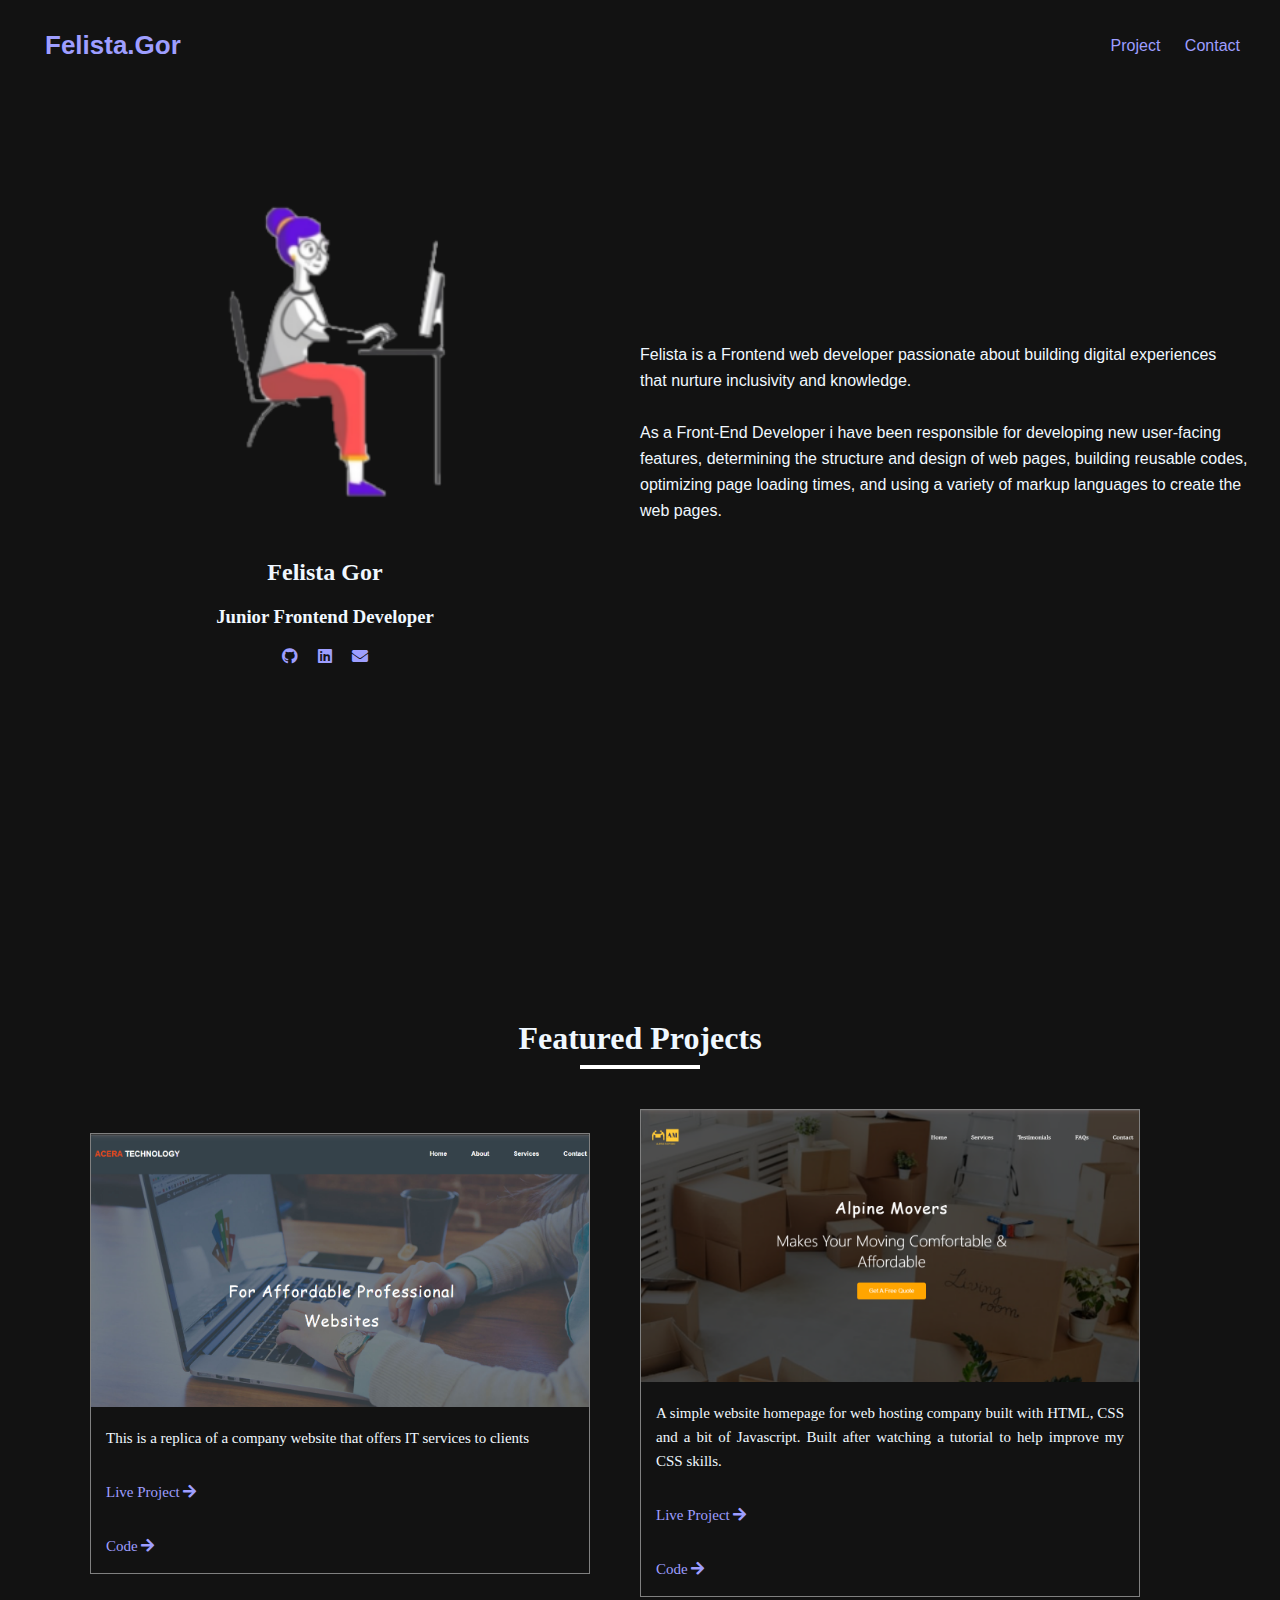
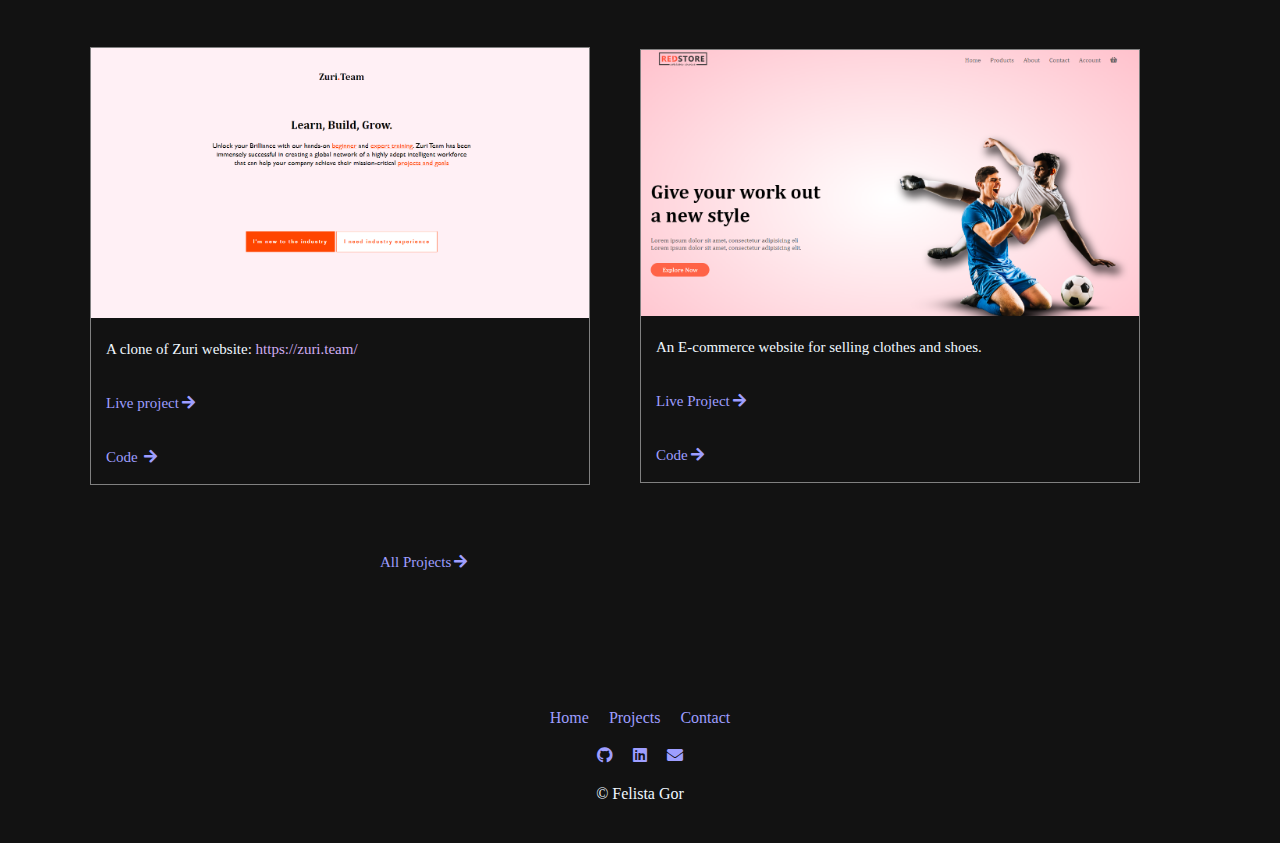
<file: index.html>
<!DOCTYPE html>
<html lang="en">
<head>
    <meta charset="UTF-8">
    <meta http-equiv="X-UA-Compatible" content="IE=edge">
    <meta name="viewport" content="width=device-width, initial-scale=1.0">
    <title> Portfolio | Home</title>
    <link rel="stylesheet" href="all.css">
    <link rel="stylesheet" href="styles.css">
</head>
<body>
    <!-- START OF HEADER -->
    <div class="header">
        <div class="navbar">
            <div class="logo">
              <a href="index.html">Felista.Gor</a>
            </div>
  
            <!-- NAVIGATION -->
            <nav>
              <ul id="MenuItems">
                <li><a href="projects.html">Project</a></li>
                <li><a href="contact.html">Contact</a></li>

              </ul>
            </nav>
            <!-- END OF NAVIGATION -->
            <img src="menu1.png" class="menu-icon"onclick="menutoggle()">
          </div>

    </div>
    <!-- END OF HEADER -->

    <div class="banner">
        <div class="row">
            <div class="col-2">
                <img src="bann.png" class="banner-img">
                <div class="banner-text">
                <h2>Felista Gor</h2>
                <h3>Junior Frontend Developer</h3></div>
                <ul class="social-links">
                    <li><a href="https://github.com/fellygor/"><i class="fab fa-github"></i></a></li>
                    <li><a href="https://www.linkedin.com/in/felista-gor-6b52ba157"><i class="fab fa-linkedin"></a></i></li>
                    <li><a href="mailto:fellygor@gmail.com"><i class="fa fa-envelope"></i></a></li>
                    
                </ul>
            </div>
            <div class="col-2">
                <p>Felista is a Frontend web developer
                 passionate about building digital experiences <br>   that 
                 nurture inclusivity and knowledge. <br><br>
                 As a Front-End Developer i have been responsible for developing new user-facing features, 
                 determining the structure and design of web pages, building reusable codes,
                optimizing page loading times, and using a variety of markup languages to create the web pages.</p>
            </div>
        </div>
    </div>

    <!-- PROJECTS SECTION -->
    <div class="projects">
        <h1>Featured Projects</h1>
        <div class="row">
            <div class="col-2">
                <img src="ACERA.png" class="project-img">
                <p>This is a replica of a company website that offers IT services to clients</p>
                    <a href="https://fellygor.github.io/ACERA-Company-Website/"><p>Live Project<i class="fa fa-arrow-right"></i></p></a>
                    <a href="https://github.com/fellygor/ACERA-Company-Website/"><p>Code<i class="fa fa-arrow-right"></i></p></a>
            </div>
            <div class="col-2">
               <img src="Alpine.png" class="project-img">

                <p>A simple website homepage for web hosting company built with HTML, CSS and a bit of Javascript. 
                    Built after watching a tutorial to help improve my CSS skills.</p>
                    <a href="https://fellygor.github.io/Alpine-Movers/"><p>Live Project<i class="fa fa-arrow-right"></i></p></a>
                    <a href="https://github.com/fellygor/Alpine-Movers/"><p>Code<i class="fa fa-arrow-right"></i></p></a>
            </div>

            <div class="col-2">
                <img src="zuri.png" class="project-img">
                <p>A clone of Zuri website: <a href="">https://zuri.team/</a> </p>
                <a href="https://fellygor.github.io/Zuri-website/"><p>Live project<i class="fa fa-arrow-right"></i></p></a>
                <a href="https://github.com/fellygor/Zuri-website/"><p>Code <i class="fa fa-arrow-right"></i></p></a>

            </div>
            <div class="col-2">
                <img src="Ecommerce.png" class="project-img">

                <p>An E-commerce website for selling clothes and shoes.</p>
                    <a href="https://fellygor.github.io/Ecommerce/"><p>Live Project<i class="fa fa-arrow-right"></i></i></p></a>
                    <a href="https://github.com/fellygor/Ecommerce/"><p>Code<i class="fa fa-arrow-right"></i></i></p></a>
            </div>
            <div class="col-2" style="border: none;">
                <a href="projects.html"><p>All Projects<i class="fa fa-arrow-right"></i></i></p></a>

            </div>
        </div>
    </div>
    <!-- END OF PROJECTS SECTION -->

    <!-- FOOTER SECTION -->
    <div class="footer">
        <div class="row">
            <div class="col-2">
                <ul class="footer-nav">
                    <li><a href="index.html">Home</a> </li>
                    <li><a href="projects.html">Projects</a> </li>
                    <li><a href="contact.html">Contact</a> </li>
                    </ul>
                <ul class="social-links">
                    <li><a href="https://github.com/fellygor/"><i class="fab fa-github"></i></a></li>
                    <li><a href="https://www.linkedin.com/in/felista-gor-6b52ba157"><i class="fab fa-linkedin"></a></i></li>
                    <li><a href="mailto:fellygor@gmail.com"><i class="fa fa-envelope"></i></a></li>
                    
                </ul>
                <p class="copyright">&copy; Felista Gor</p>
            </div>
        </div>
    </div>

      <!-- Javascript for toggle -->
  <script type="text/javascript">
    var MenuItems = document.getElementById("MenuItems");
    MenuItems.style.maxHeight = "0px";

    function menutoggle(){
      if(MenuItems.style.maxHeight == "0px"){
        MenuItems.style.maxHeight = "200px";
      }
      else{
        MenuItems.style.maxHeight = "0px";

      }
    }
  </script>
</body>
</html>
</file>
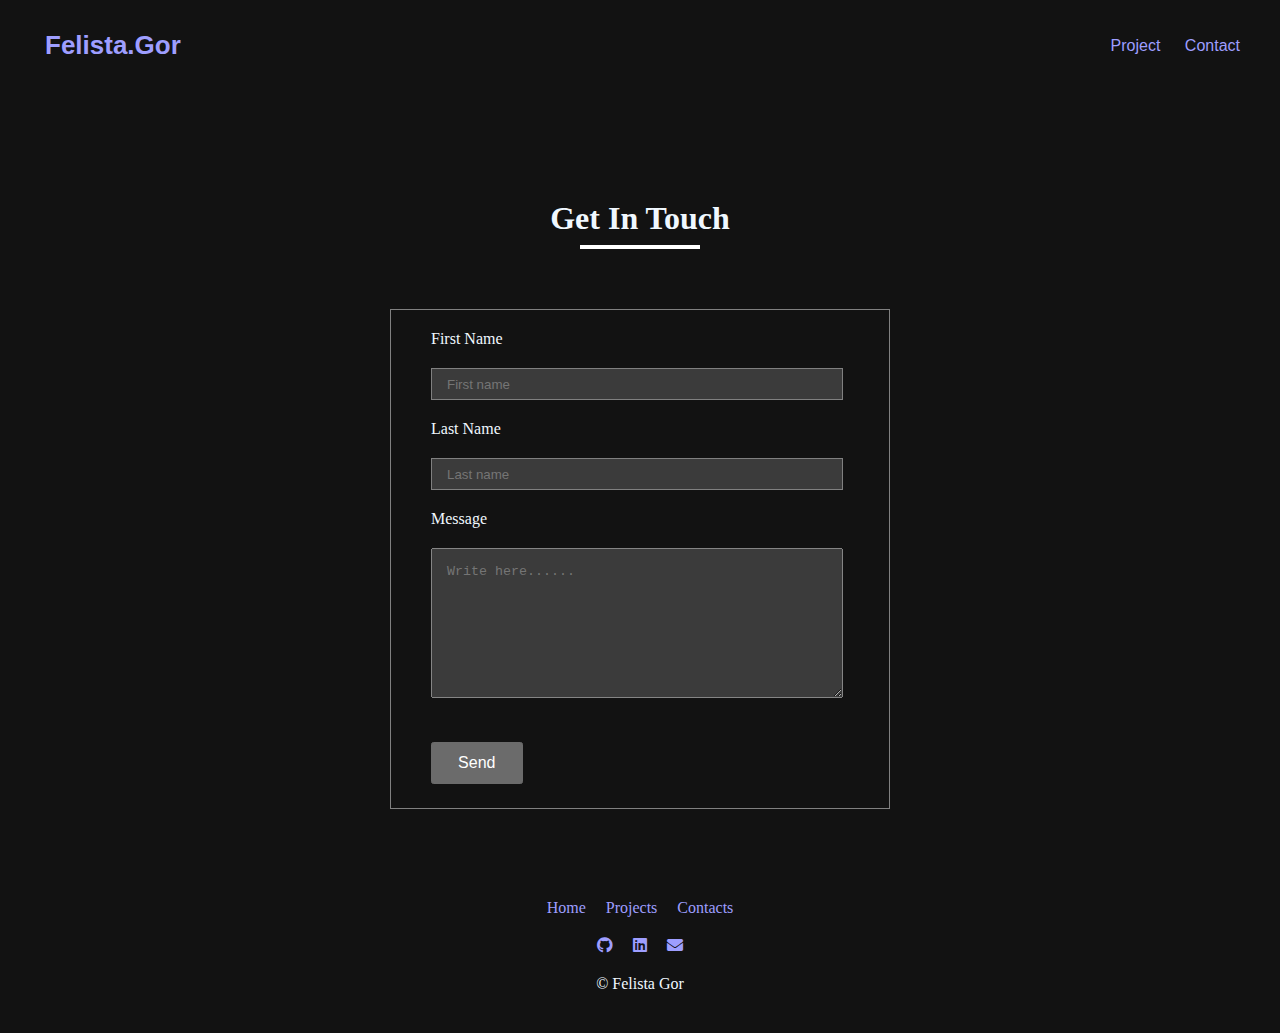
<file: contact.html>
<!DOCTYPE html>
<html lang="en">
<head>
    <meta charset="UTF-8">
    <meta http-equiv="X-UA-Compatible" content="IE=edge">
    <meta name="viewport" content="width=device-width, initial-scale=1.0">
    <title> Portfolio | Home</title>
    <link rel="stylesheet" href="all.css">
    <link rel="stylesheet" href="styles.css">
</head>
<body>
    <!-- START OF HEADER -->
    <div class="header">
        <div class="navbar">
            <div class="logo">
              <a href="index.html">Felista.Gor</a>
            </div>
  
            <!-- NAVIGATION -->
            <nav>
              <ul id="MenuItems">
                <li><a href="projects.html">Project</a></li>
                <li><a href="contact.html">Contact</a></li>

              </ul>
            </nav>
            <!-- END OF NAVIGATION -->
            <img src="menu1.png" class="menu-icon"onclick="menutoggle()">
          </div>
    </div>
    <!-- END OF HEADER -->

    <!-- PROJECTS SECTION -->
    <div class="projects">
        <h1>Get In Touch</h1>
        <div class="row">
        <form action="">
            <label for="">First Name</label><br>
            <input type="text" placeholder="First name"> <br>
            <label for="">Last Name</label><br>
       
            <input type="text" placeholder="Last name">   <br> 
            <label for="">Message</label><b></b>
            <textarea name="message" id=""  placeholder="Write here......"></textarea><br>  
            <button type="submit">Send</button>      
        </form>
    </div>
    </div>
    <!-- END OF PROJECTS SECTION -->

    <!-- FOOTER SECTION -->
    <div class="footer">
        <div class="row">
            <div class="col-2">
                <ul class="footer-nav">
                    <li> <a href="index.html">Home</a> </li>
                    <li> <a href="projects.html">Projects</a> </li>
                    <li> <a href="contact.html">Contacts</a> </li>
                    
                    </ul>
                <ul class="social-links">
                    <li><a href="https://github.com/fellygor/"><i class="fab fa-github"></i></a></li>
                    <li><a href="https://www.linkedin.com/in/felista-gor-6b52ba157"><i class="fab fa-linkedin"></a></i></li>
                    <li><a href="mailto:fellygor@gmail.com"><i class="fa fa-envelope"></i></a></li>
                    
                </ul>
                <p class="copyright">&copy; Felista Gor</p>
            </div>
        </div>
    </div>

       <!-- Javascript for toggle -->
  <script type="text/javascript">
    var MenuItems = document.getElementById("MenuItems");
    MenuItems.style.maxHeight = "0px";

    function menutoggle(){
      if(MenuItems.style.maxHeight == "0px"){
        MenuItems.style.maxHeight = "200px";
      }
      else{
        MenuItems.style.maxHeight = "0px";

      }
    }
  </script>
</body>
</html>
</file>
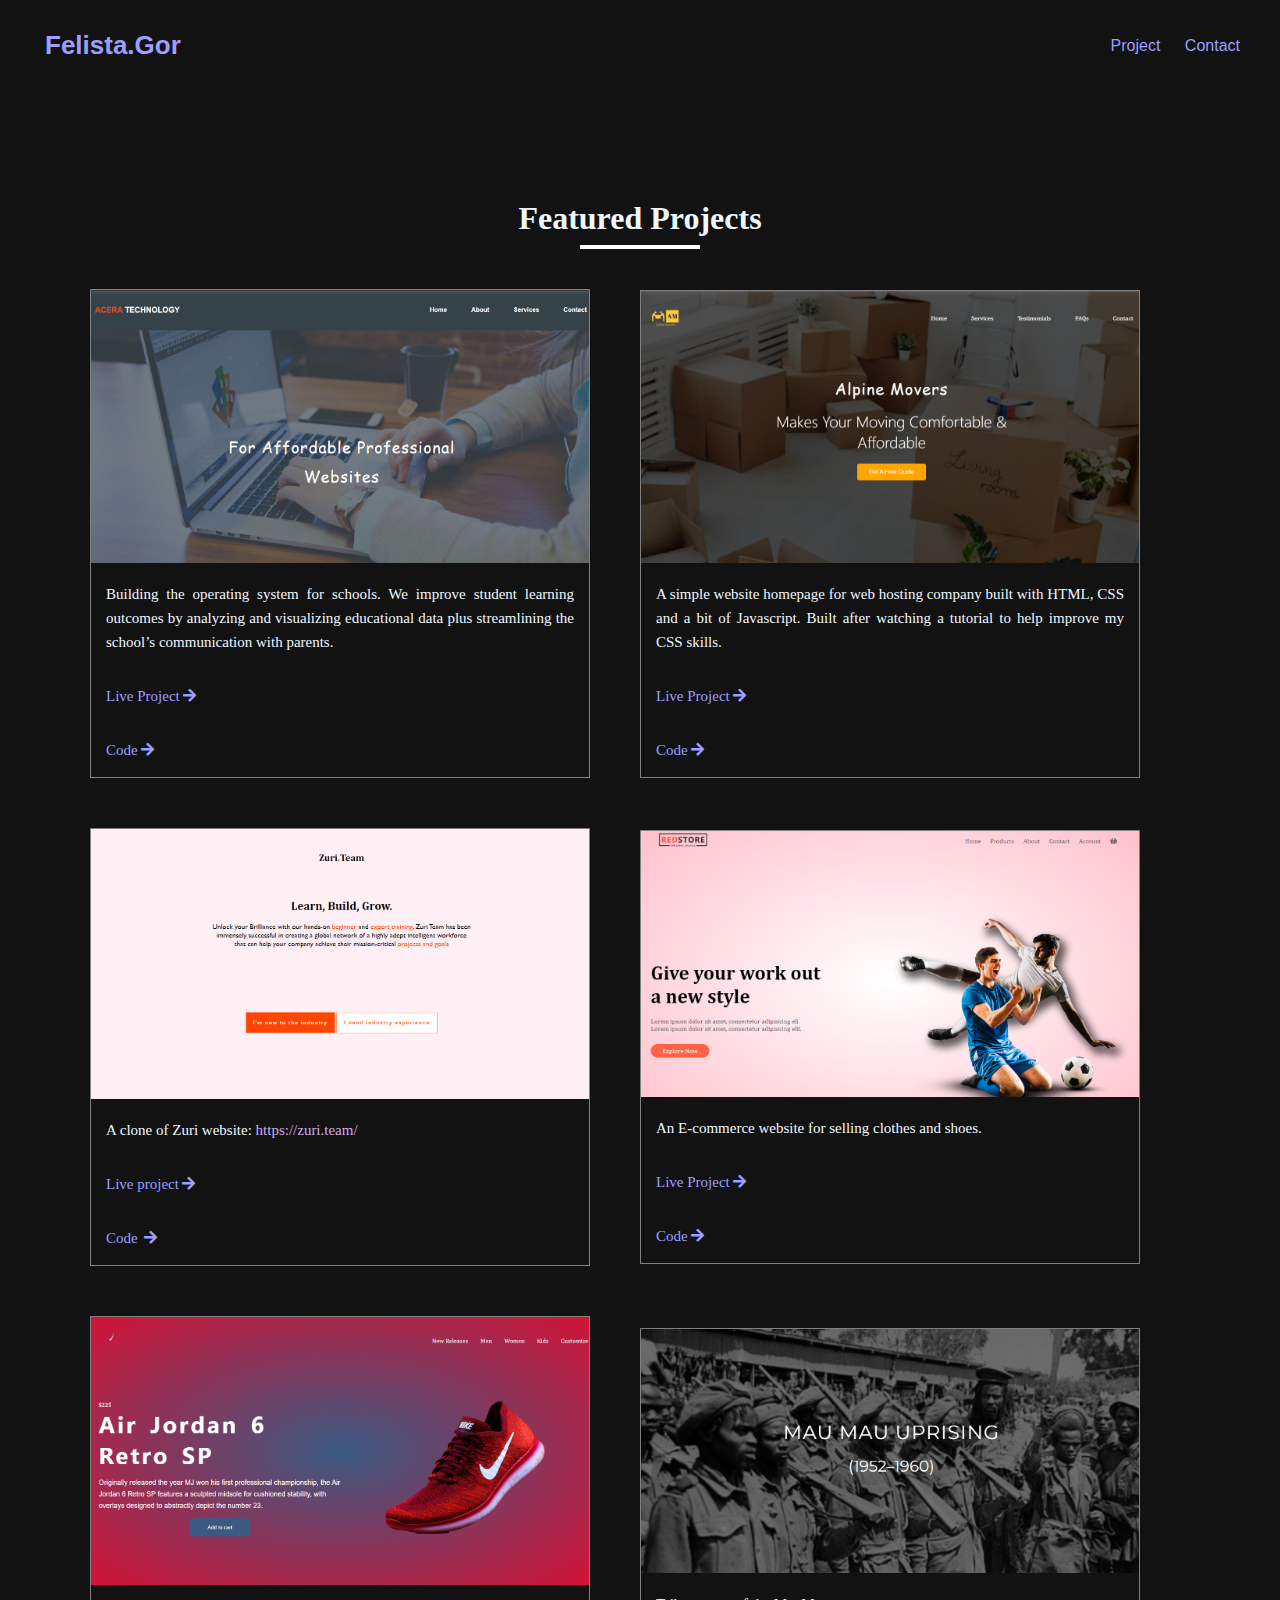
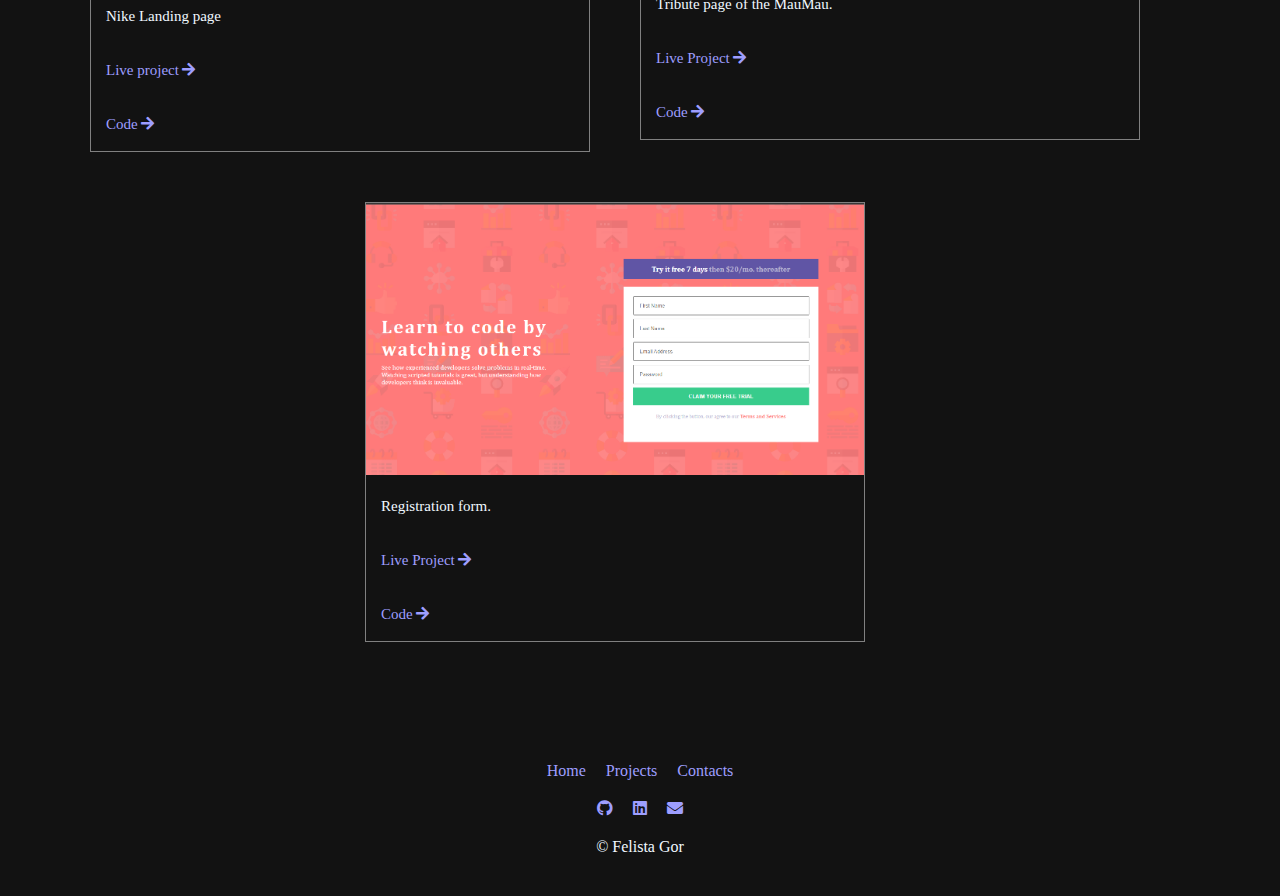
<file: projects.html>
<!DOCTYPE html>
<html lang="en">
<head>
    <meta charset="UTF-8">
    <meta http-equiv="X-UA-Compatible" content="IE=edge">
    <meta name="viewport" content="width=device-width, initial-scale=1.0">
    <title> Portfolio | Home</title>
    <link rel="stylesheet" href="all.css">
    <link rel="stylesheet" href="styles.css">
</head>
<body>
    <!-- START OF HEADER -->
    <div class="header">
        <div class="navbar">
            <div class="logo">
              <a href="index.html">Felista.Gor</a>
            </div>
  
            <!-- NAVIGATION -->
            <nav>
              <ul id="MenuItems">
                <li><a href="projects.html">Project</a></li>
                <li><a href="contact.html">Contact</a></li>

              </ul>
            </nav>
            <!-- END OF NAVIGATION -->
            <img src="menu1.png" class="menu-icon"onclick="menutoggle()">
          </div>
    </div>
    <!-- END OF HEADER -->

    <!-- PROJECTS SECTION -->
    <div class="projects">
        <h1>Featured Projects</h1>
        <div class="row">
            <div class="col-2">
                <img src="ACERA.png" class="project-img">
                <p>Building the operating system for schools. 
                    We improve student 
                    learning outcomes by analyzing and visualizing 
                    educational data plus streamlining the school’s communication with parents.</p>
                    <a href="https://fellygor.github.io/ACERA-Company-Website/"><p>Live Project<i class="fa fa-arrow-right"></i></p></a>
            
                    <a href="https://github.com/fellygor/ACERA-Company-Website"><p>Code<i class="fa fa-arrow-right"></i></i></p></a>
                </div>
            <div class="col-2">
               <img src="Alpine.png" class="project-img">

                <p>A simple website homepage for web hosting company built with HTML, CSS and a bit of Javascript. 
                    Built after watching a tutorial to help improve my CSS skills.</p>
                    <a href="https://fellygor.github.io/Alpine-Movers/"><p>Live Project<i class="fa fa-arrow-right"></i></p></a>
                    <a href="https://github.com/fellygor/Tribute-page"><p>Code<i class="fa fa-arrow-right"></i></i></p></a>

                </div>
                <div class="col-2">
                    <img src="zuri.png" class="project-img">
                    <p>A clone of Zuri website: <a href="">https://zuri.team/</a> </p>
                    <a href="https://fellygor.github.io/Zuri-website/"><p>Live project<i class="fa fa-arrow-right"></i></p></a>
                    <a href="https://github.com/fellygor/Zuri-website/"><p>Code <i class="fa fa-arrow-right"></i></p></a>
    
                </div>
                <div class="col-2">
                    <img src="Ecommerce.png" class="project-img">
    
                    <p>An E-commerce website for selling clothes and shoes.</p>
                        <a href="https://fellygor.github.io/Ecommerce/"><p>Live Project<i class="fa fa-arrow-right"></i></i></p></a>
                        <a href="https://github.com/fellygor/Ecommerce/"><p>Code<i class="fa fa-arrow-right"></i></i></p></a>
                </div>
            <div class="col-2">
                <img src="2022-08-23 (4).png" class="project-img">
                <p>Nike Landing page </p>
                <a href="https://fellygor.github.io/Registration/"><p>Live project<i class="fa fa-arrow-right"></i></p></a>
                <a href="https://github.com/fellygor/Nike-Landing-page"><p>Code<i class="fa fa-arrow-right"></i></i></p></a>

            </div>
            <div class="col-2">
                <img src="Tribute.png" class="project-img">

                <p>Tribute page of the MauMau.</p>
                    <a href="https://fellygor.github.io/Tribute-page/"><p>Live Project<i class="fa fa-arrow-right"></i></i></p></a>
                    <a href="https://github.com/fellygor/Tribute-page"><p>Code<i class="fa fa-arrow-right"></i></i></p></a>
            </div>
            <div class="col-2">
                <img src="Registration Form.png" class="project-img">

                <p>Registration form.</p>
                    <a href="https://fellygor.github.io/registration/"><p>Live Project<i class="fa fa-arrow-right"></i></i></p></a>
                    <a href="https://github.com/fellygor/registration"><p>Code<i class="fa fa-arrow-right"></i></i></p></a>

                </div>

      
        </div>
    </div>
    <!-- END OF PROJECTS SECTION -->

    <!-- FOOTER SECTION -->
    <div class="footer">
        <div class="row">
            <div class="col-2">
                <ul class="footer-nav">
                    <li> <a href="index.html">Home</a> </li>
                    <li> <a href="projects.html">Projects</a> </li>
                    <li> <a href="contact.html">Contacts</a> </li>
                    
                    </ul>
                <ul class="social-links">
                    <li><a href="https://github.com/fellygor/"><i class="fab fa-github"></i></a></li>
                    <li><a href="https://www.linkedin.com/in/felista-gor-6b52ba157"><i class="fab fa-linkedin"></a></i></li>
                    <li><a href="mailto:fellygor@gmail.com"><i class="fa fa-envelope"></i></a></li>
                    
                </ul>
                <p class="copyright">&copy; Felista Gor</p>
            </div>
        </div>
    </div>

       <!-- Javascript for toggle -->
  <script type="text/javascript">
    var MenuItems = document.getElementById("MenuItems");
    MenuItems.style.maxHeight = "0px";

    function menutoggle(){
      if(MenuItems.style.maxHeight == "0px"){
        MenuItems.style.maxHeight = "200px";
      }
      else{
        MenuItems.style.maxHeight = "0px";

      }
    }
  </script>
</body>
</html>
</file>
<file: styles.css>
:root{
    color: aliceblue;
    color-scheme: dark;
}
*{
    padding: 0;
    margin: 0;
    box-sizing: border-box;
}

.header{
    height: 20vh;
    max-width: 100%;
    padding-left: 25px;
    padding-top: 10px;
    font-family:  Arial;
}

    .navbar{
        display: flex;
        align-items: center;
        padding: 20px;
      }
      nav{
        flex: 1;
        text-align: right;
      }
      nav ul{
        display: inline-block;
        list-style: none;
      }
      nav ul li{
        display: inline-block;
        margin-right: 20px;
      
      }
      a{
        text-decoration: none;
      }
.logo{
    font-size: 26px;
    font-weight: bold;
    font-family: Arial, Helvetica, sans-serif;
}

.menu-icon{
    width: 28px;
    display: none;
  }
.row{
    display: flex;
    align-items: center;
    justify-content: center;
    flex-wrap: wrap;
    margin: 10px;
}
.col-2{
    flex-basis: 50%;
    border-radius: 10px;
}
.banner{
    height: 90vh;
}
.banner p{
    font-size: 16px;
    line-height: 26px;
    font-family: 'Trebuchet MS', 'Lucida Sans Unicode', 'Lucida Grande', 'Lucida Sans', Arial, sans-serif;
}

@keyframes fade-in{
    from{
        opacity: 0%;
    }
    to{
        opacity: 100%;
    }
}

/* */
.banner-img{
    width: 100%;
    /* height: 400px; */
}
.col-2 h2, .col-2 h3{
    text-align: center;
    padding: 10px;
}


.projects h1{
    text-align: center;
    padding-bottom: 20px;
    margin-top: 20px;
    margin-bottom: 20px;
}
.projects h1::after{
    content: "";
    display: block;
    width: 120px;
    height: 4px;
    background-color: #fff;
    margin: 0.5rem auto 0;
}
.projects p{
    line-height: 24px;
    padding: 15px;
    font-size: 15px;
    font-family : Georgia;
    text-align: justify;
}
.projects .row{
    padding-bottom: 20px;

}
.projects .col-2{
    max-width: 500px;
    /* padding: 40px 20px; */
    margin-right: 50px;
    margin-bottom: 50px;
    border: .5px solid grey;
    border-radius: 0%;

}


.projects .col-2:hover{
    /* transform: translate3d(100px); */
    transform: translate(10px);
    transition: transform 1s;
}
a{
    text-decoration: none;
    justify-content: baseline;
}

.project-img{
    width: 100%;
  }
  .projects i{
    padding-left: 3px;
  }

  /* FOOTER */
  .footer{
    padding-top: 20px;
    padding-bottom: 20px;
  }
  .footer-nav{
    display: flex;
    align-items: center;
    justify-content: center;
  }
  .footer-nav li{
    padding: 10px;
    list-style: none;
  }
  .copyright{
    text-align: center;
    padding: 10px;
  }
  .social-links{
    display: flex;
    align-items: center;
    justify-content: center;
    list-style: none;

}
.social-links li{
    padding: 10px;

}
.social-links i{
    font-size: 16px;
}
form{
    margin: 20px;
    width: 500px;
    height: 500px;
    border: 1px solid grey;
    padding: 20px;
    
}
label{
    margin: 20px;
}
input{
    padding: 15px;
    margin: 20px;
    border: 1px solid grey;
    width: 90%;
    height: 20px;
}
textarea{
    padding: 15px;
    margin: 20px;
    width: 90%;
    height: 150px;
}
button{
    padding: 10px;
    color: white;
    width: 20%;
    font-size: 16px;
    margin: 20px;

}
button:hover{
    background-color: steelblue;
}

/* MEDIA QUERIES */
@media only screen and (max-width: 800px) {
    .row{
        text-align: center;
      }
      .col-2, .col-3, .col-4{
        flex-basis: 100%
      }
      .banner p{
        text-align: left;
      }
      .row form{
        text-align: left;
      }
      nav ul{
        position: absolute;
        top: 70px;
        left: 0;
        width: 100%;
        overflow: hidden;
        transition: max-height 0.5s;
        background-color: white;
      }
      nav ul li{
        display: block;
        margin-right: 50px;
        margin-top: 20px;
        margin-bottom:20px ;
      }
      nav ul li a{
        color: black;
        font-weight: bold;
      }

      .menu-icon{
        display: block;
        cursor: pointer;
      }
}
</file>
